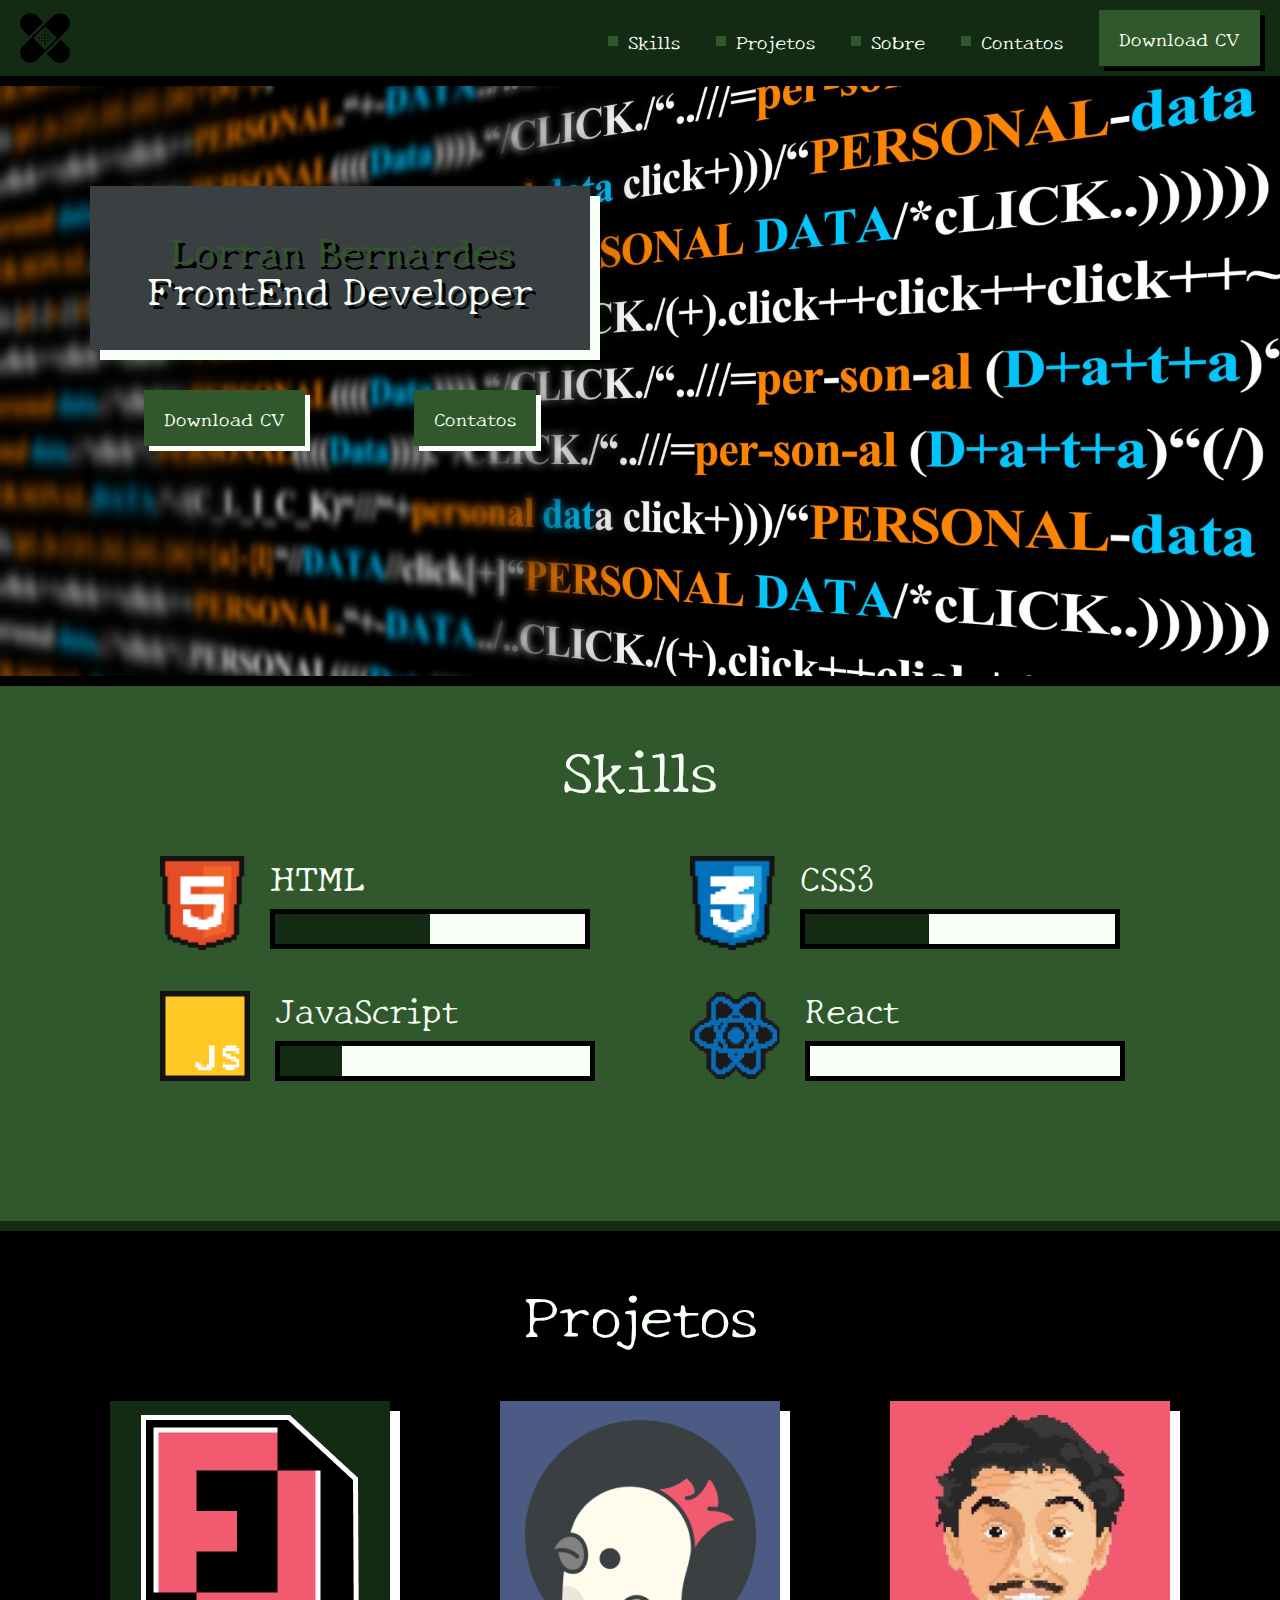
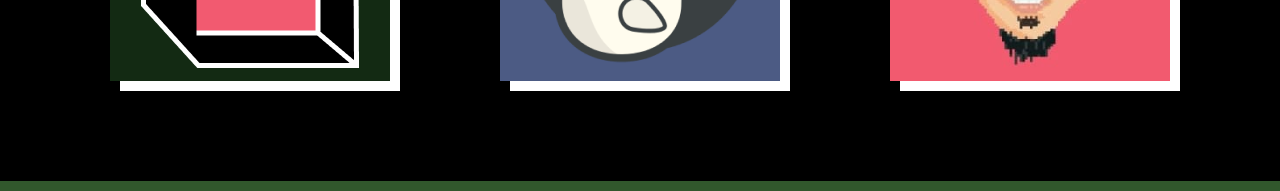
<file: index.htm>
<!--Ultimo visto M04/#13-->
<!DOCTYPE html>
<html lang="pt-BR">
<head>
    <meta charset="UTF-8">
    <meta http-equiv="X-UA-Compatible" content="IE=edge">
    <meta name="viewport" content="width=device-width, initial-scale=1.0">
    <title>Portfólio de Lorran Bernardes</title>

    <link rel="preconnect" href="https://fonts.gstatic.com">
    <link href="https://fonts.googleapis.com/css2?family=New+Tegomin&display=swap" rel="stylesheet">

    <link rel="stylesheet" href="css/reset.css">
    <link rel="stylesheet" href="css/components/header.css">
    <link rel="stylesheet" href="css/components/middle-banner.css">
    <link rel="stylesheet" href="css/components/main-title.css">
    <link rel="stylesheet" href="css/components/subtitle.css">
    <link rel="stylesheet" href="css/components/box.css">
    <link rel="stylesheet" href="css/components/main-button.css">
    <link rel="stylesheet" href="css/components/main-action.css">
    <link rel="stylesheet" href="css/components/middle-section.css">
    <link rel="stylesheet" href="css/components/skill-tec.css">
    <link rel="stylesheet" href="css/components/progress-bar.css">
    <link rel="stylesheet" href="css/components/wrapper-skill.css">
    <link rel="stylesheet" href="css/components/wrapper-card.css">
    <link rel="stylesheet" href="css/components/card-project.css">
    <link rel="stylesheet" href="css/components/middle-project.css">
</head>
<body>
    <!--header>img+nav>a*5-->
    <header class="header">
        <img src="assets/img/logo/img_492423.png" alt="Logo bandeidy">

        <nav><!--Navigation (Navegar pelo site, ag utilizada para guardar os link de navegação)-->
            <!--a[lang=en]{Skills}-->
            <a class="main-action" href="" lang="en">Skills</a><!--Anchor "ancorar a algo" (Mesma pagina ou pagina nova)-->
            <a class="main-action" href="">Projetos</a>
            <a class="main-action" href="">Sobre</a>
            <a class="main-action" href="">Contatos</a>
            <a class="main-button" href="" lang="en">Download CV</a>
        </nav>
    </header>
    <section class="middle-banner">
        <div class="wrapper">
            <div class="box">
                <h1 class="main-title">Lorran Bernardes</h1>
                <h2 class="subtitle">FrontEnd Developer</h2>
            </div>
            <div class="navigation">
                <a class="main-button" href="" lang="en">Download CV</a>
                <a class="main-button" href="">Contatos</a>
            </div>
        </div>
    </section>
    <section class="middle-section">
        <h2 class="main-title -second" lang="en">Skills</h2>
        <div class="wrapper-skill">
            <article class="skill-tec">
                <img class="icon" src="assets/img/ico_html5.png" alt="Logo html5 em pixel art">
                <div class="right">
                    <h3 class="title">HTML</h3>
                    <progress class="progress-bar" max="100" value="50">50%</progress>    
                </div>
            </article>
            <article class="skill-tec">
                <img class="icon" src="assets/img/ico_css3.png" alt="Logo ccs3 em pixel art">
                <div class="right">
                    <h3 class="title">CSS3</h3>
                    <progress class="progress-bar" max="100" value="40">40%</progress>    
                </div>
            </article>
            <article class="skill-tec">
                <img class="icon" src="assets/img/ico_js.png" alt="Logo JavaScript em pixel art">
                <div class="right">
                    <h3 class="title">JavaScript</h3>
                    <progress class="progress-bar" max="100" value="20">20%</progress>    
                </div>
            </article>
            <article class="skill-tec">
                <img class="icon" src="assets/img/ico_react.png" alt="Logo React em pixel art">
                <div class="right">
                    <h3 class="title">React</h3>
                    <progress class="progress-bar" max="100" value="0">0%</progress>    
                </div>
            </article>
        </div>

    </section>
    <section class="middle-section -bgblack">
        <h2 class="main-title -second">Projetos</h2>
        <div class="wrapper-card">
            <figure class="card-project">
                <img class="logo" src="assets/img/logo/logo-firedlabs.png" alt="Logo Firedlabs">
            </figure>
            <figure class="card-project -blue">
                <img class="logo" src="assets/img/logo/logo-collabcode.png" alt="Logo Collabcode">
            </figure>
            <figure class="card-project">
                <img class="logo" src="assets/img/logo/portfolio.png" alt="Logo Portfólio">
            </figure>
        </div>
    </section>
</body>
</html>
</file>
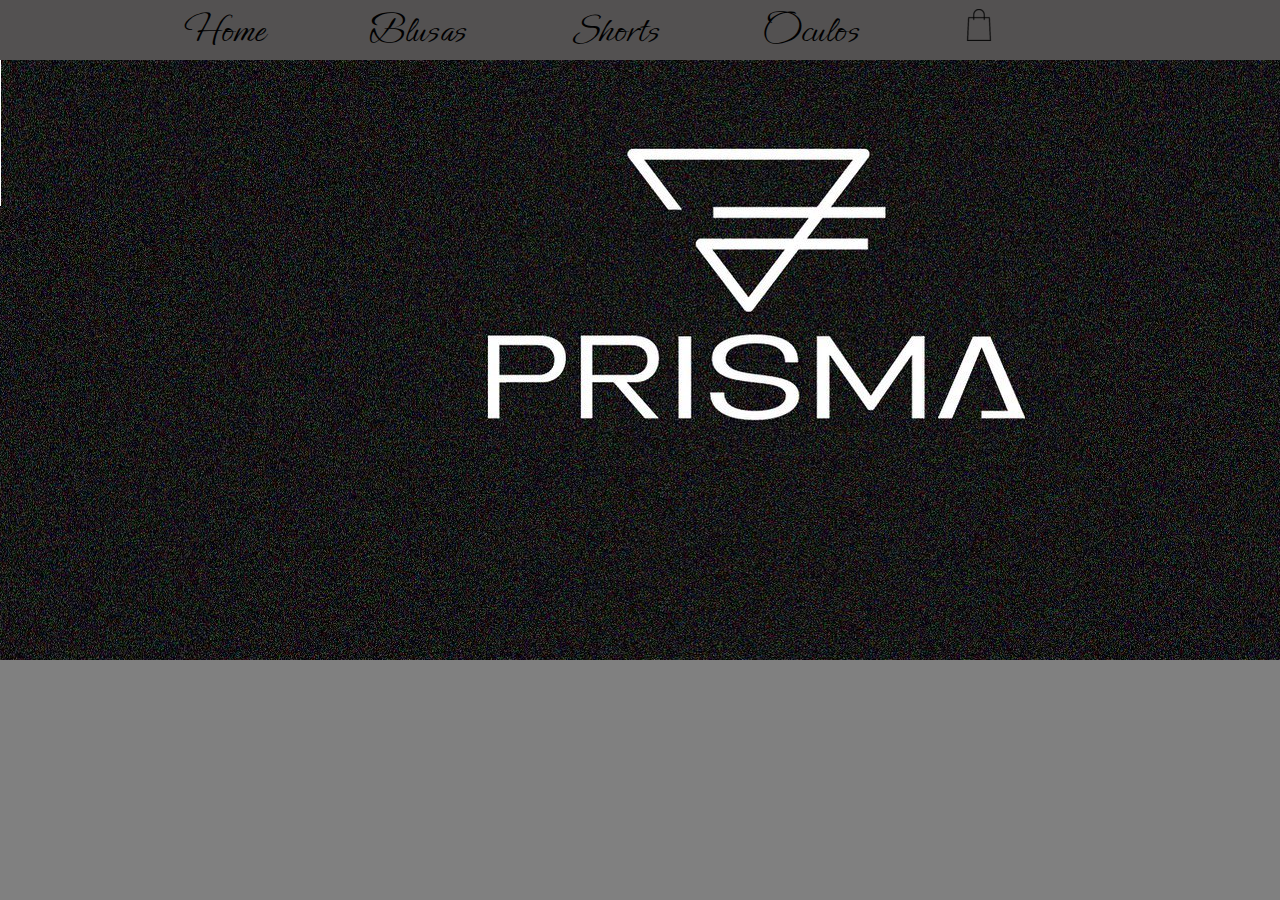
<file: index.html>
<!DOCTYPE html>
<html lang="en">
<head>
    <meta charset="UTF-8">
    <meta http-equiv="X-UA-Compatible" content="IE=edge">
    <meta name="viewport" content="width=device-width, initial-scale=1.0">
    <title>Prisma</title>

    <link rel="preconnect" href="https://fonts.googleapis.com">
    <link rel="preconnect" href="https://fonts.gstatic.com" crossorigin>
    <link href="https://fonts.googleapis.com/css2?family=Ephesis&display=swap" rel="stylesheet">

    <link rel="stylesheet" href="css/header.css">
    <link rel="stylesheet" href="css/meio.css">
    <link rel="stylesheet" href="css/reset.css">

    <style>
        body {
            background-color: gray;
        }
       
    </style>

</head>
<body>
    <header class="main-header"> 
        <nav class="main-menu1">
            <a class="menu" href="" lang="en" >Home</a>
            <a class="menu" href="">Blusas</a>
            <a class="menu" href="">Shorts</a>
            <a class="menu" href="">Oculos</a>
            <a class="menu" href=""><img src="Img/Sacola.png" alt="Sacola"></a>
        </nav>
    </header>
    
   
    

    <section class="meio">
        <!--<img src="img/Meio.png" alt="Meio">-->

    </section>
    
</body>
</html>
</file>
<file: css/components/header.css>
/* CSS HEX 
--phthalo-green: #132a13ff;
--hunter-green: #31572cff;
--sap-green: #4f772dff;
--olivine: #90a955ff;
--key-lime: #ecf39eff;*/
.header {
    display: flex;
    justify-content: space-between;
    align-items: center;
    background-color: #132A13;
    border-bottom: 10px solid #000;
    padding: 10px 20px;
}
</file>
<file: css/components/middle-banner.css>
.middle-banner   {
    box-sizing: border-box;
    background-image: url(../../assets/img/logo/1920x1080_code-codes-data-click-programming-text.jpg);
    background-repeat: no-repeat;
    background-size: cover;
    height: 600px;
    border-bottom: 10px solid #000;
    padding-top: 100px;
    padding-left: 90px;
    
}
.middle-banner .wrapper {
    display: flex;
    flex-direction: column;
    width: 500px;
    
}
.middle-banner .box {
    margin-bottom: 40px;
    box-shadow: 10px 10px 0 #F7FFF7;
}
.middle-banner .navigation{
    display: flex;
    justify-content: space-around;
}
.middle-banner .main-button {
    box-shadow: 5px 5px 0 #F7FFF7;
}
</file>
<file: css/components/main-title.css>
.main-title {
    font-family: New Tegomin, Arial, Helvetica, sans-serif;
    font-size: 40px;
    color: #31572C;
    text-shadow: 4px 4px 0 #000;
}

.main-title.-second {    
    color: #F7FFF7;
    text-shadow: none;
    font-size: 60px;
    text-align: center;
}
</file>
<file: css/components/subtitle.css>
.subtitle {
    font-family: New Tegomin, Arial, Helvetica, sans-serif;
    font-size: 40px;
    text-shadow: 4px 4px 0 #000;
    color: #F7FFF7;
}
</file>
<file: css/components/box.css>
.box {
    display: inline-block;
    background-color: #3A4042;
    box-shadow: 10px 10px 0 #000;
    text-align: center;
    padding: 42px 44px;
}
.box .title{
    margin-bottom: 28px;
}
</file>
<file: css/components/main-button.css>
.main-button {  /*# para id*/
    display: inline-block; /*desgrudar o elemento da pagina*/
    /*display:*/
    /*block: Não deixa na mesma linha */
    /*inline: mesma linha,não consegue usar width/height,caixa ganha corpotamento de palavra*/
    background-color: #31572C;
    /*line-height: 60px; /*tecnica para alinhar texto no centro(funciona com uma linha somaente*/
    box-shadow: 5px 5px 0 #000;
    padding: 18px 20px; /*separar o texto da margem*/
    margin-right: 0;
    transition: transform 150ms linear;
    font-size: 20px;
    color: #F7FFF7;
    font-family: inherit;
    text-decoration: none;
}
.main-button:hover{
    transform: scale(1.05);
    
}
</file>
<file: css/components/main-action.css>
.main-action {
    display: inline-flex;
    align-items: center;
    color: #F7FFF7;
    font-size: 20px; /*tamanho da fonte*/
    font-weight: 500;
    text-decoration: none;
    margin-right: 30px; /*separar um elemento do outro*/
}
.main-action::before {
    content: "";
    background-color: #31572C;
    width: 10px;
    height: 10px;
    margin-right: 10px;

}
</file>
<file: css/components/middle-section.css>
.middle-section {
    background-color: #31572C;
    border-bottom: 10px solid #132A13;
    padding-top: 50px;
    padding-bottom: 100px;
}
.middle-section .main-title {
    margin-bottom: 60px;
}
.middle-section.-bgblack {
    background-color: black;
    border-bottom: 10px solid #31572C;
}
</file>
<file: css/components/skill-tec.css>
.skill-tec {
    display: flex;
    align-items: center;
    font-family: New Tegomin, Arial, Helvetica, sans-serif;
    font-size: 35px;
    color: #F7FFF7;
    margin-bottom: 40px;
    
}
.skill-tec .icon {
    margin-right: 25px;
    width: 90px;
}
.skill-tec .title {
    margin-bottom: 16px;
}
.skill-tec .right {
    display: flex;
    flex-direction: column;
    justify-content: space-between;
}
</file>
<file: css/components/progress-bar.css>
.progress-bar {
    box-sizing: border-box;
    border: 5px solid #000;
    height: 40px;
    width: 320px;
    background-color: #132A13;
}   
.progress-bar::-webkit-progress-bar {
    background-color: #F7FFF7;
}
.progress-bar::-moz-progress-bar {
    background-color: #F7FFF7;
}
.progress-bar::-webkit-progress-value {
    background-color: #132A13;
}
</file>
<file: css/components/wrapper-skill.css>
.wrapper-skill {
    display: flex;
    flex-wrap: wrap;
    max-width: 960px;
    margin-left: auto;
    margin-right: auto;
}
.wrapper-skill .skill-tec{
    width: 430px;
    margin-bottom: 40px;

}
.wrapper-skill .skill-tec:nth-child(odd) {
    margin-right: 100px;

}
</file>
<file: css/components/wrapper-card.css>
.wrapper-card {
    display: flex;
    justify-content: space-evenly;
}
</file>
<file: css/components/card-project.css>
.card-project {
    display: flex;
    background-color: #132A13;
    height: 280px;
    width: 280px;
    align-items: center;
    justify-content: center;
    box-shadow: 10px 10px 0 #fff;
}
.card-project.-blue {
    background-color: #4C5B84;
}
</file>
<file: css/components/middle-project.css>
.middle-project {
    background-color: black;
}
</file>
<file: css/header.css>
.main-header {
    height: 60px;
    width: 100%;
    display: flex;
    justify-content: center;
    align-items: center;
    background-color: #535151;
}

.menu {
    text-decoration: none;
    color : black;
    padding-right: 100px;
    font-size: 40px;
    font-family: 'Ephesis', cursive;
}

.menu:hover { 
    color: white;
}
</file>
<file: css/meio.css>
.meio1 {
    background-color: blue;
    
    

}

.meio {
    
    height: 600px;
    background-repeat: no-repeat;
    background-image: url("../Img/Meio3.png");
    background-size: cover; 

    

}
</file>
